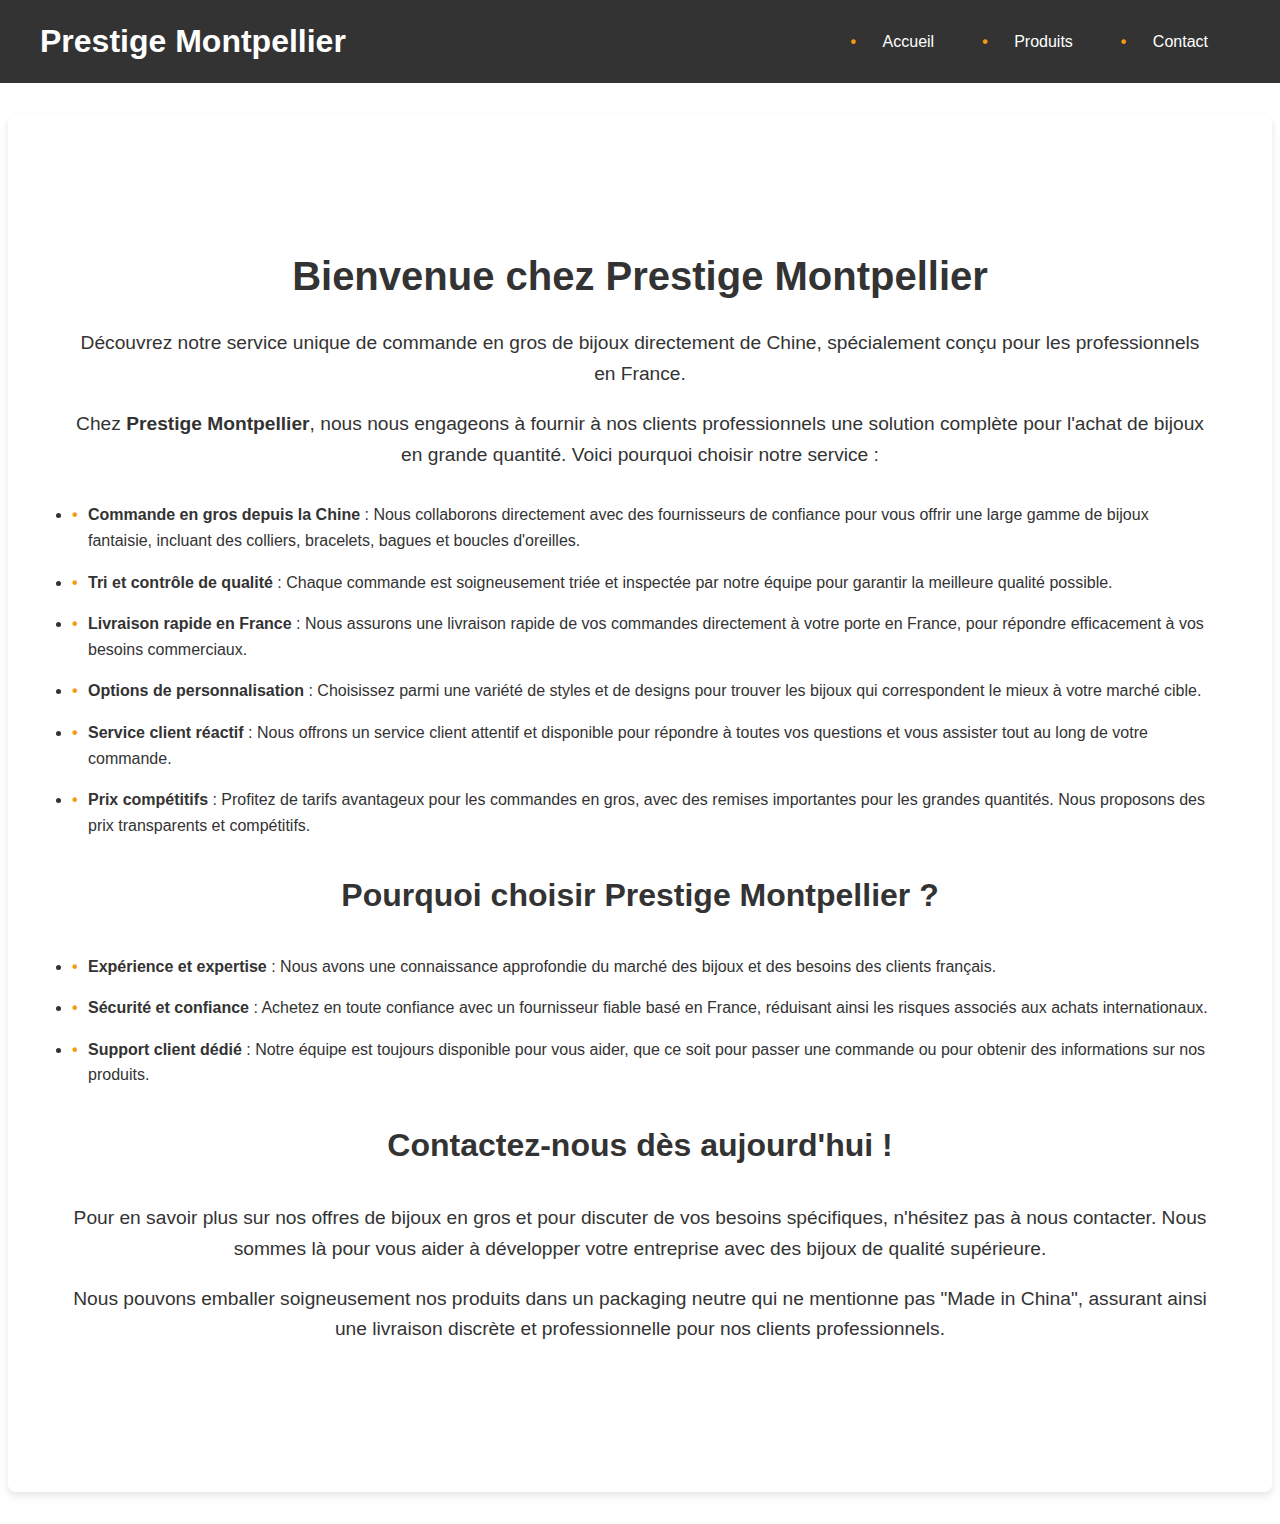
<file: index.html>
<!DOCTYPE html>
<html lang="fr">
<head>
    <meta charset="UTF-8">
    <meta name="viewport" content="width=device-width, initial-scale=1.0">
    <title>Prestige Montpellier</title>
    <link rel="stylesheet" href="styles.css">
</head>
<body>
    <header>
        <div class="container">
            <h1>Prestige Montpellier</h1>
            <nav>
                <ul>
                    <li><a href="index.html">Accueil</a></li>
                    <li><a href="produits.html">Produits</a></li>
                    <li><a href="contact.html">Contact</a></li>
                </ul>
            </nav>
        </div>
    </header>
    <main>
        <section id="intro">
            <h2>Bienvenue chez Prestige Montpellier</h2>
            <p>
                Découvrez notre service unique de commande en gros de bijoux directement de Chine, spécialement conçu pour les professionnels en France.
            </p>
            <p>
                Chez <strong>Prestige Montpellier</strong>, nous nous engageons à fournir à nos clients professionnels une solution complète pour l'achat de bijoux en grande quantité. Voici pourquoi choisir notre service :
            </p>
            <ul>
                <li><strong>Commande en gros depuis la Chine</strong> : Nous collaborons directement avec des fournisseurs de confiance pour vous offrir une large gamme de bijoux fantaisie, incluant des colliers, bracelets, bagues et boucles d'oreilles.</li>
                <li><strong>Tri et contrôle de qualité</strong> : Chaque commande est soigneusement triée et inspectée par notre équipe pour garantir la meilleure qualité possible.</li>
                <li><strong>Livraison rapide en France</strong> : Nous assurons une livraison rapide de vos commandes directement à votre porte en France, pour répondre efficacement à vos besoins commerciaux.</li>
                <li><strong>Options de personnalisation</strong> : Choisissez parmi une variété de styles et de designs pour trouver les bijoux qui correspondent le mieux à votre marché cible.</li>
                <li><strong>Service client réactif</strong> : Nous offrons un service client attentif et disponible pour répondre à toutes vos questions et vous assister tout au long de votre commande.</li>
                <li><strong>Prix compétitifs</strong> : Profitez de tarifs avantageux pour les commandes en gros, avec des remises importantes pour les grandes quantités. Nous proposons des prix transparents et compétitifs.</li>
            </ul>
            <h3>Pourquoi choisir Prestige Montpellier ?</h3>
            <ul>
                <li><strong>Expérience et expertise</strong> : Nous avons une connaissance approfondie du marché des bijoux et des besoins des clients français.</li>
                <li><strong>Sécurité et confiance</strong> : Achetez en toute confiance avec un fournisseur fiable basé en France, réduisant ainsi les risques associés aux achats internationaux.</li>
                <li><strong>Support client dédié</strong> : Notre équipe est toujours disponible pour vous aider, que ce soit pour passer une commande ou pour obtenir des informations sur nos produits.</li>
            </ul>
            <h3>Contactez-nous dès aujourd'hui !</h3>
            <p>
                Pour en savoir plus sur nos offres de bijoux en gros et pour discuter de vos besoins spécifiques, n'hésitez pas à nous contacter. Nous sommes là pour vous aider à développer votre entreprise avec des bijoux de qualité supérieure.
            </p>
            <p>
                Nous pouvons emballer soigneusement nos produits dans un packaging neutre qui ne mentionne pas "Made in China", assurant ainsi une livraison discrète et professionnelle pour nos clients professionnels.
            </p>
        </section>
    </main>
</body>
</html>
</file>
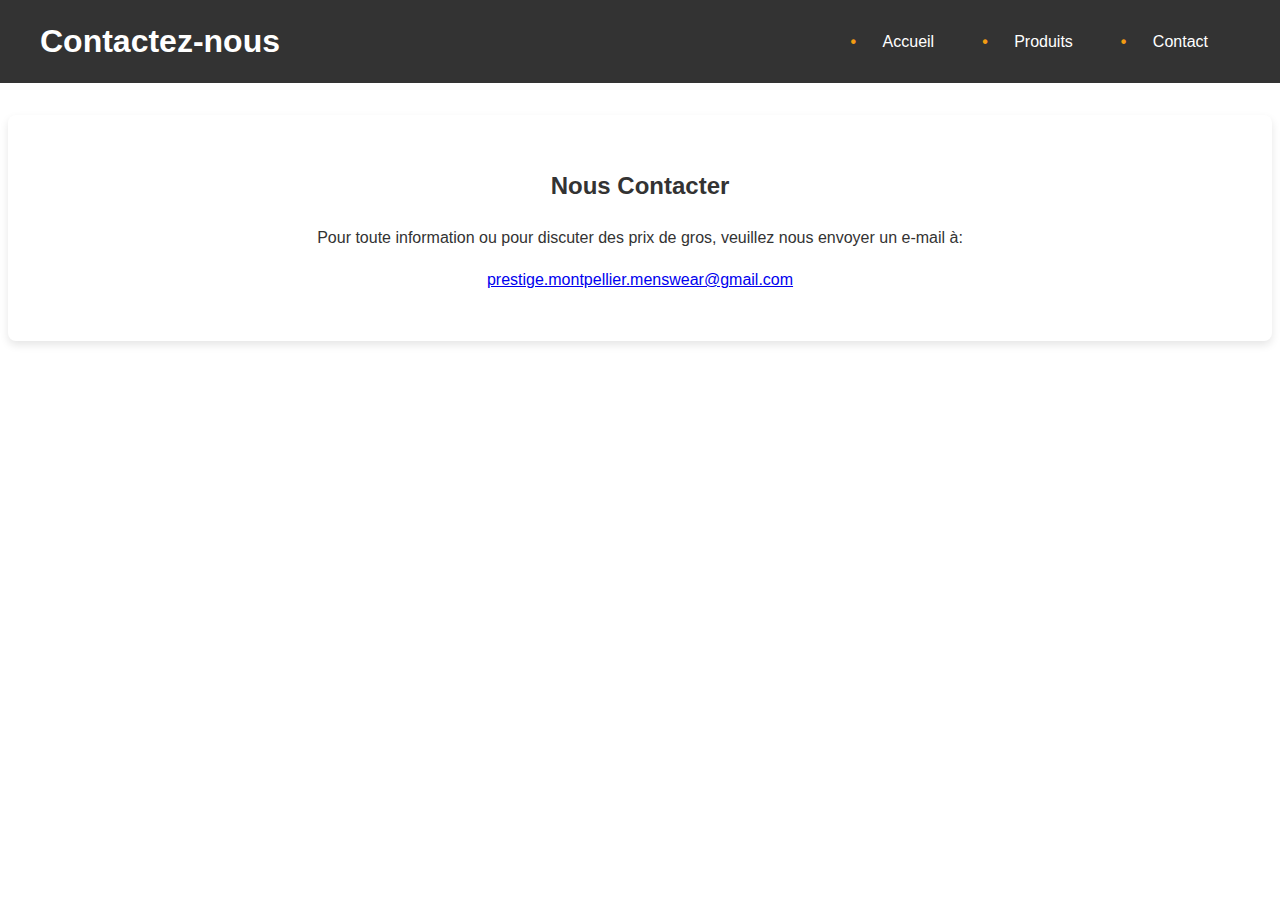
<file: contact.html>
<!DOCTYPE html>
<html lang="fr">
<head>
    <meta charset="UTF-8">
    <meta name="viewport" content="width=device-width, initial-scale=1.0">
    <title>Contact - Bijoux en Gros</title>
    <link rel="stylesheet" href="styles.css">
</head>
<body>
    <header>
        <div class="container">
            <h1>Contactez-nous</h1>
            <nav>
                <ul>
                    <li><a href="index.html">Accueil</a></li>
                    <li><a href="produits.html">Produits</a></li>
                    <li><a href="contact.html">Contact</a></li>
                </ul>
            </nav>
        </div>
    </header>
    <main>
        <section id="contact">
            <h2>Nous Contacter</h2>
            <p>Pour toute information ou pour discuter des prix de gros, veuillez nous envoyer un e-mail à:</p>
            <p><a href="prestige.montpellier.menswear@gmail.com">prestige.montpellier.menswear@gmail.com</a></p>
        </section>
    </main>
</body>
</html>
</file>
<file: styles.css>
body {
    font-family: 'Helvetica Neue', Arial, sans-serif;
    margin: 0;
    padding: 0;
    background-color: #ffffff; /* Fond blanc */
    color: #333333; /* Texte noir */
    line-height: 1.6;
}

header {
    background-color: #333333; /* Fond du header */
    color: white; /* Texte du header en blanc */
    padding: 1em 0;
}

header .container {
    display: flex;
    justify-content: space-between;
    align-items: center;
    max-width: 1200px;
    margin: 0 auto;
    padding: 0 2em;
}

header h1 {
    margin: 0;
}

nav ul {
    list-style: none;
    padding: 0;
    margin: 0;
    display: flex;
}

nav ul li {
    margin: 0 1em;
}

nav ul li a {
    color: white;
    text-decoration: none;
    padding: 0.5em 1em;
    border-radius: 4px;
    transition: background-color 0.3s;
}

nav ul li a:hover {
    background-color: #555555; /* Couleur de fond au survol */
}

main {
    max-width: 1200px;
    margin: 2em auto;
    padding: 0 2em;
    text-align: center;
    background-color: #ffffff; /* Fond blanc */
    border-radius: 8px;
    box-shadow: 0 4px 8px rgba(0, 0, 0, 0.1);
    padding: 2em;
    color: #333333; /* Texte noir */
}

#intro {
    padding: 4em 2em;
    border-radius: 8px;
    margin-bottom: 2em;
}

#intro h2 {
    font-size: 2.5em;
    margin-bottom: 0.5em;
}

#intro p {
    font-size: 1.2em;
}

ul {
    text-align: left;
    margin: 2em 0;
    padding: 0;
}

ul li {
    margin: 1em 0;
    padding-left: 1em;
    position: relative;
}

ul li::before {
    content: "•";
    color: #f39c12;
    font-weight: bold;
    display: inline-block;
    width: 1em;
    margin-left: -1em;
}

h3 {
    font-size: 2em;
    margin-top: 1em;
}

p {
    margin: 1em 0;
}

#products {
    display: flex;
    justify-content: space-around;
    flex-wrap: wrap;
    gap: 2em;
}

.product {
    background: white;
    padding: 1em;
    border: 1px solid #ddd;
    border-radius: 8px;
    transition: box-shadow 0.3s;
    width: calc(33% - 2em);
    box-shadow: 0 4px 8px rgba(0,0,0,0.1);
}

.product:hover {
    box-shadow: 0 8px 16px rgba(0,0,0,0.2);
}

.product a {
    color: #333333; /* Couleur du lien */
    text-decoration: none;
}

.product img {
    max-width: 100%;
    height: auto;
    border-bottom: 1px solid #ddd;
    padding-bottom: 1em;
    margin-bottom: 1em;
}

.product h3 {
    margin: 0.5em 0;
    font-size: 1.5em;
}

.product p {
    margin: 0.5em 0;
    font-size: 1em;
}
</file>
